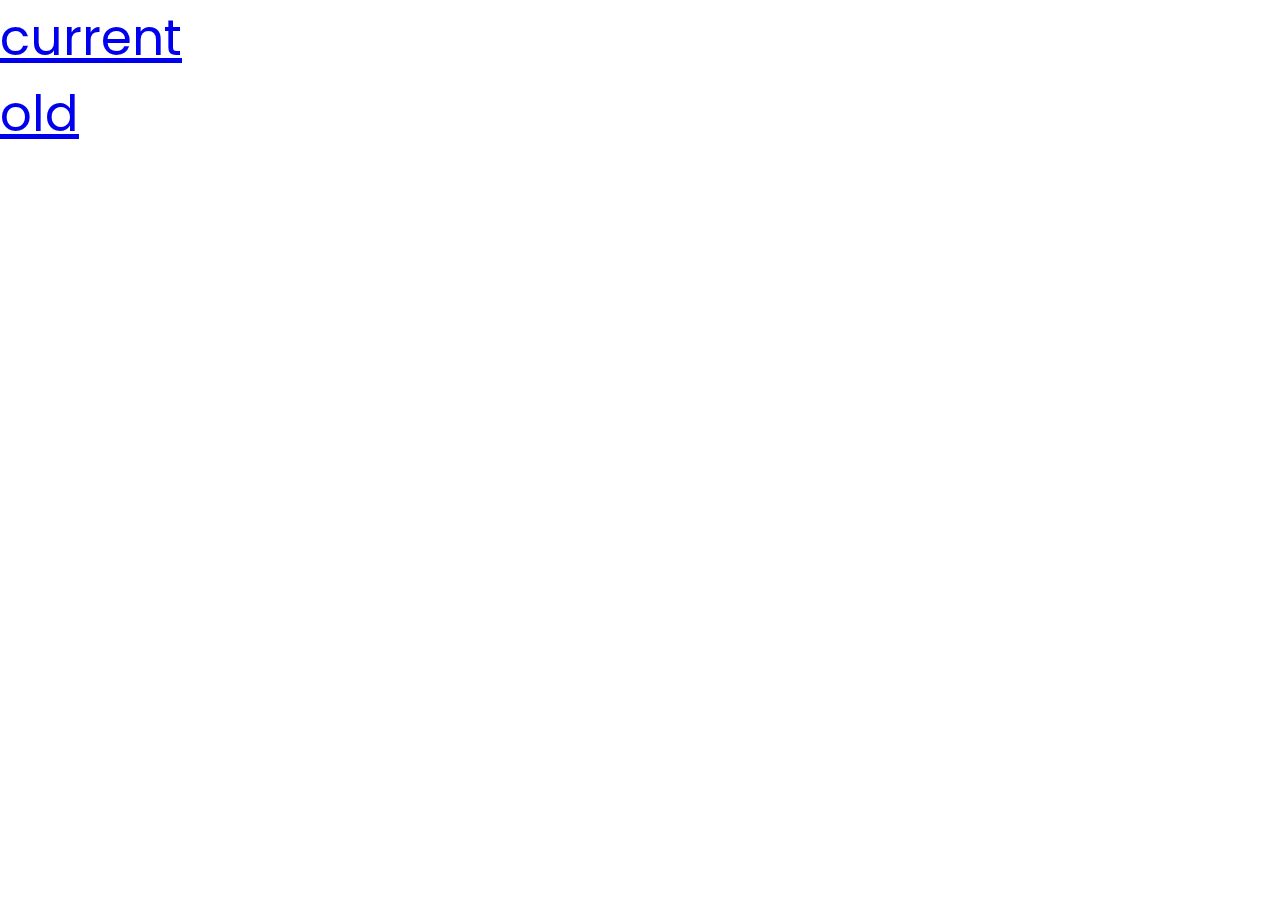
<file: index.html>
<!DOCTYPE html>
<!-- Strona początkowa-->
<html lang="en" dir="ltr">
    <head>
        <meta charset = "UTF-8">
        <title> Krzysztof Buda   </title>
        <link rel="stylesheet" href="styleindex.css">
        
        <meta name="viewport" content = "width = device - width, initial-scale = 1.0">
    </head>
    <body>
        <a href = "main.html">current</a>
        <a href = "stara_wersja/old_index.html">old</a>
    </body>
</file>
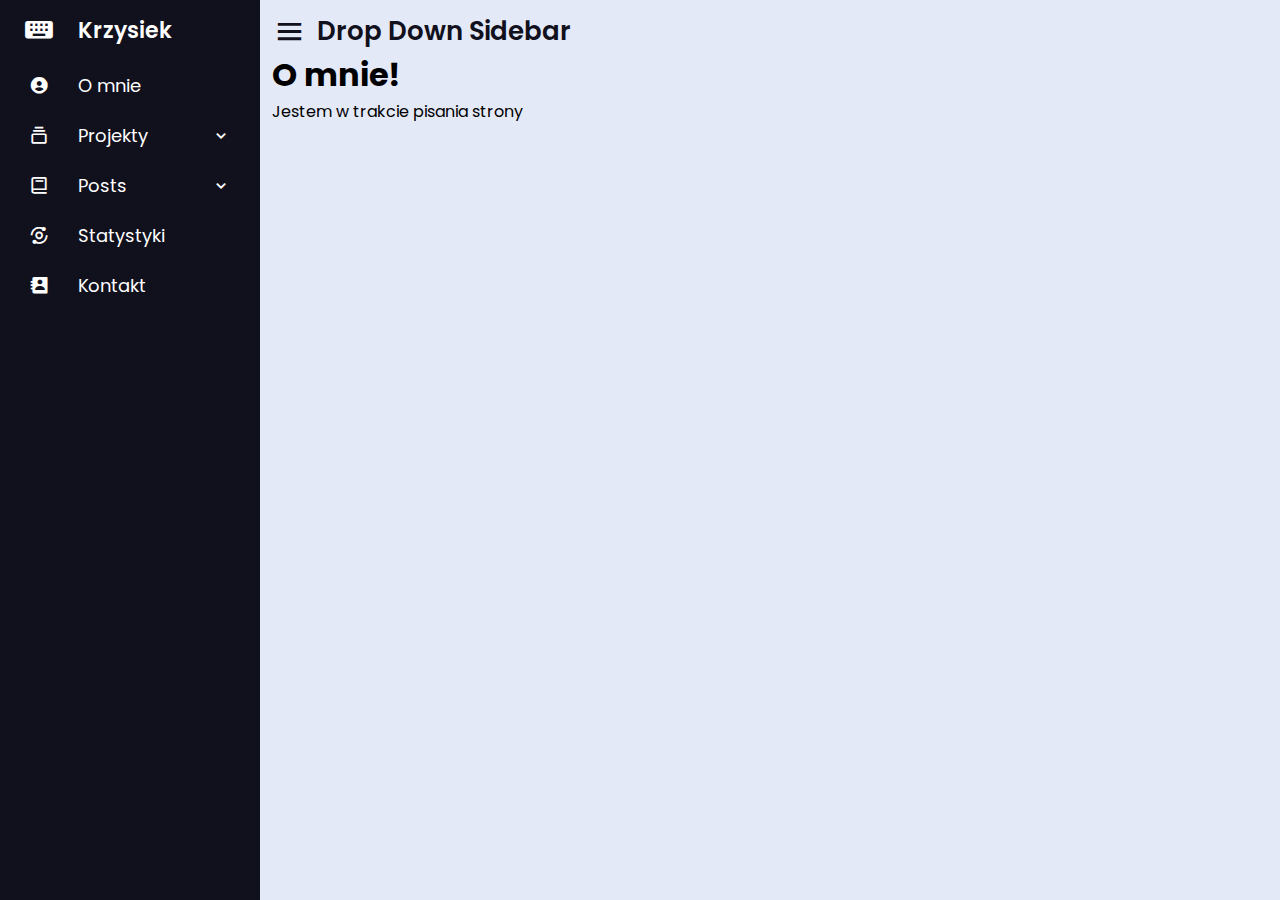
<file: main.html>
<!DOCTYPE html>
<!-- Strona początkowa-->
<html lang="en" dir="ltr">
    <head>
        <meta charset = "UTF-8">
        <title> menu   </title>
        <link rel="stylesheet" href="stylemain.css">
        <!-- Boxicons CSS -->
        <link href='https://unpkg.com/boxicons@2.1.4/css/boxicons.min.css' rel='stylesheet'>
        <meta name="viewport" content="width=device-width, initial-scale=1.0">
    </head>
    <body>
        <div class = "sidebar">
            <div class = "logo-details">
                <i class='bx bxs-keyboard' ></i>
                <span class = "logo_name">Krzysiek</span>
            </div>
            <ul class = "nav-links">
                <li>
                    <a href="#" class="tab-link active" id="tabMain-link">
                        <i class='bx bxs-user-circle'></i>
                        <span class="link_name" >O mnie</span>
                    </a>
                    <ul class="sub-menu blank">
                        <li><a class = "link_name" href="#">O mnie!</a></li>
                    </ul>
                </li>
                <li>
                    <div class = "icon-link">
                        <a href="#">
                            <i class='bx bx-collection' ></i>
                            <span  class="link_name">Projekty</span>
                        </a>
                        <i class='bx bx-chevron-down arrow' ></i>
                    </div>
                    <ul class="sub-menu">
                        <li><a class = "link_name" href="#">Category</a></li>
                        <li><a href="#" class="tab-link" id="tabCpp-link">C++</a></li>
                        <li><a href="#" class="tab-link" id="tabJava-link">Java</a></li>
                        <li><a href="#">HTML+CSS</a></li>
                        <li><a href="#">jakies inne kategorie</a></li>
                    </ul>
                </li>
                <li>
                    <div class = "icon-link">
                        <a href="#">
                            <i class='bx bx-book' ></i>
                            <span  class="link_name">Posts</span>
                        </a>
                        <i class='bx bx-chevron-down arrow' ></i>
                    </div>
                    <ul class="sub-menu">
                        <li><a class = "link_name" href="#">Posts</a></li>
                        <li><a href="#">Post1</a></li>
                        <li><a href="#">Post2</a></li>
                        <li><a href="#">Post3</a></li>
                        <li><a href="#">jakies inne kategorie</a></li>
                        
                    </ul>
                </li>
                <li>
                    <a href="#">
                        <i class='bx bx-analyse'></i>
                        <span class="link_name" >Statystyki</span>
                    </a>
                    <ul class="sub-menu blank">
                        <li><a class = "link_name" href="#">Statystyki</a></li>
                    </ul>
                </li>
                <li>
                    <a href="#" class = "tab-link"  id="tabKontakt-link">
                        <i class='bx bxs-contact'></i>
                        <span class="link_name" >Kontakt</span>
                    </a>
                    <ul class="sub-menu blank">
                        <li><a href="#" class = "link_name" >Kontakt</a></li>
                    </ul>
                </li>
            </ul>
        </div>
        
        <section class="home-section">
            <div class="home-content">
                <i class='bx bx-menu'></i>
                <span class="tekst">Drop Down Sidebar</span>
                </div> 
            
            <div class="tabs">
                <div class="tab-content show" id="tabMain">
                    <H1>O mnie!</H1>
                    <p>Jestem  w trakcie pisania strony</p>
                </div>
                <div class="tab-content" id="tabCpp">
                    <h1>CPP</h1>
                    <p>info cpp</p>
                </div>
                <div class="tab-content" id="tabJava">
                    <h1>Java</h1>
                    <p> Tekst java</p>
                </div>
<!---------KONTAK---------->
                <div class="tab-content" id="tabKontakt">
                    <div class="box">
                        <div class="form">
                            <a href="#">
                                <i class='bx bx-envelope'></i>
                                <span  class="link_name">buda.krzysztof00@gmail.com</span>
                            </a>
                            <a href="https://www.linkedin.com/in/krzysztofbuda">
                                <i class='bx bxl-linkedin'></i>
                                <span  class="link_name">linkedin</span>
                            </a>
                        </div>
                    </div>
                </div>
            </div>
           
        </section>
        
        <script src = "script.js"></script>
        
    </body>
</html>
</file>
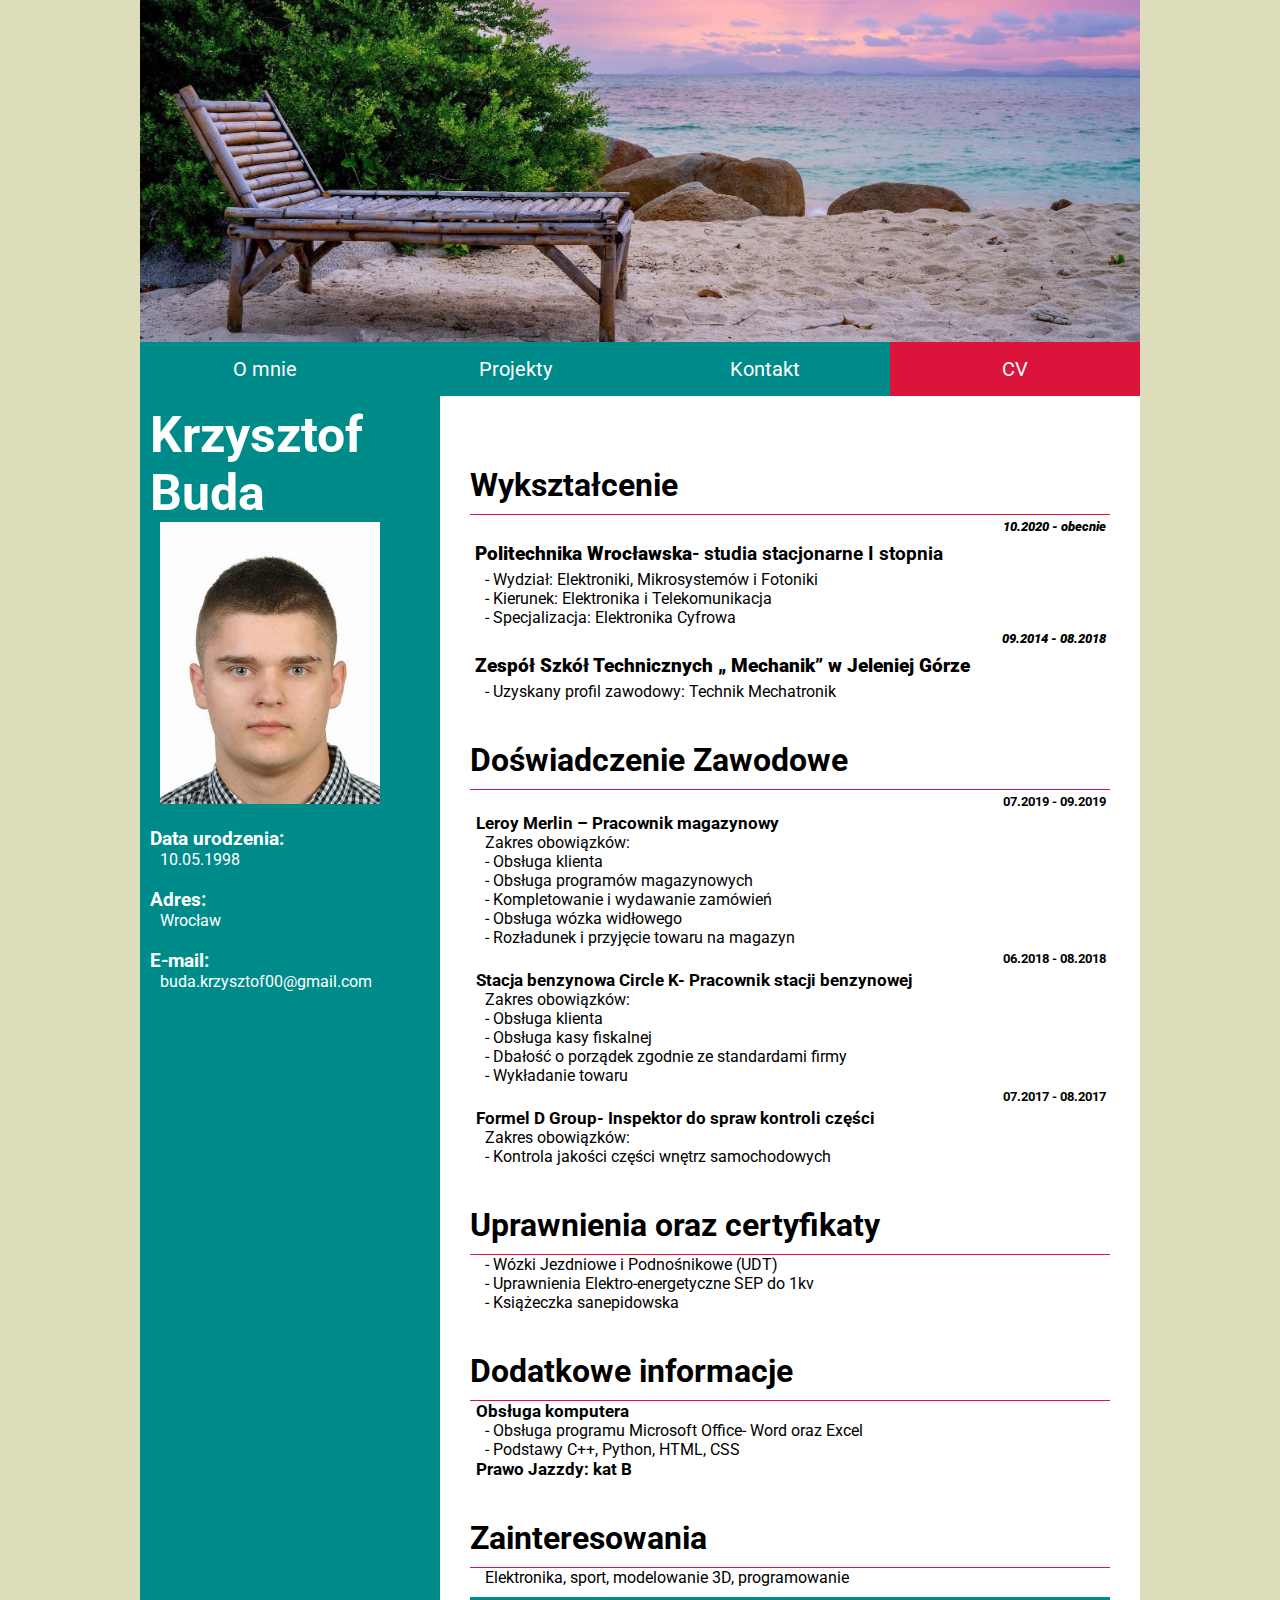
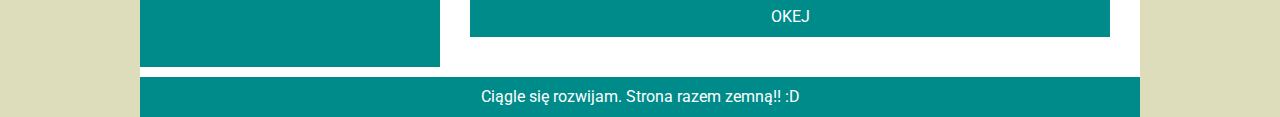
<file: stara_wersja/old_CV.html>
<!DOCTYPE html>
<html lang="pl">
    <head>
    
        <meta charset="UTF-8">
        
        <meta name = "viewport" content="with = device - width, initial - scale = 1.0">
        
        <title>Krzysztfo Buda</title>
        
        <link href="https://fonts.googleapis.com/css2?family=Roboto&display=swap" rel="stylesheet">
        
        <link rel ="icon" href = "favicon.ico">
        <link rel="shortcut icon" href="favicon.ico" type="image/x-icon">  
        <link rel="stylesheet" href="style.css">
    </head>
    <body>
        <div id="wrapper">
            <header>
                <img src="pierwszy.jpg" alt="pierwszy - header"/>            
            </header>
            <nav>
                <a class="menu" href="old_index.html">O mnie</a>
                <a class="menu" href="old_projekt.html">Projekty</a>
                <a class="menu" href="old_kontakt.html">Kontakt</a>
                <a class="menu active" href="old_CV.html">CV</a>
            </nav>
        
            <section>
                <div class="count">
                    <div class="lewacv">
                        <h1>Krzysztof Buda</h1>
                        <p><img class="imagecv" src="JaCV.jpg" alt="jaCV.jpg"></p>
                        <h3>Data urodzenia:</h3>
                        <p>10.05.1998</p>
                        <h3>Adres:</h3>
                        <p>Wrocław</p>
                        <h3>E-mail:</h3>
                        <p>buda.krzysztof00@gmail.com</p>
                    
                    </div>
                    <div class="prawacv">
                        <h1>Wykształcenie</h1>
                        <h5><b><i>10.2020 - obecnie</i></b></h5>
                        <h3><b>Politechnika Wrocławska</b>- studia stacjonarne I stopnia </h3>
                        <p>- Wydział: Elektroniki, Mikrosystemów i Fotoniki</p>
                        <p>- Kierunek: Elektronika i Telekomunikacja</p>
                        <p>- Specjalizacja: Elektronika Cyfrowa</p>
                        <h5><b><i>09.2014 - 08.2018</i></b></h5>
                        <h3><b>Zespół Szkół Technicznych „ Mechanik” w Jeleniej Górze</b></h3>
                        <p>- Uzyskany profil zawodowy: Technik Mechatronik</p>
                        

                        <h1>Doświadczenie Zawodowe</h1>
                        <h5>07.2019 - 09.2019</h5>
                        <h2>Leroy Merlin – Pracownik magazynowy</h2>
                        <p>Zakres obowiązków:</p>
                        <p>- Obsługa klienta</p>
                        <p>- Obsługa programów magazynowych</p>
                        <p>- Kompletowanie i wydawanie zamówień</p>
                        <p>- Obsługa wózka widłowego</p>
                        <p>- Rozładunek i przyjęcie towaru na magazyn</p>
                        <h5>06.2018 - 08.2018</h5>
                        <h2>Stacja benzynowa Circle K- Pracownik stacji benzynowej</h2>
                        <p>Zakres obowiązków:</p>
                        <p>- Obsługa klienta</p>
                        <p>- Obsługa kasy fiskalnej</p>
                        <p>- Dbałość o porządek zgodnie ze standardami firmy</p>
                        <p>- Wykładanie towaru</p>
                        <h5>07.2017 - 08.2017</h5>
                        <h2>Formel D Group- Inspektor do spraw kontroli części</h2>
                        <p>Zakres obowiązków:</p>
                        <p>- Kontrola jakości części wnętrz samochodowych</p>
                        <p></p>
                        
                        <h1>Uprawnienia oraz certyfikaty</h1>
                        <p>- Wózki Jezdniowe i Podnośnikowe (UDT)</p>
                        <p>- Uprawnienia Elektro-energetyczne SEP do 1kv</p>
                        <p>- Książeczka sanepidowska</p>
                        
                        <h1>Dodatkowe informacje</h1>
                        <h2>Obsługa komputera</h2>
                        <p>- Obsługa programu Microsoft Office- Word oraz Excel</p>
                        <p>- Podstawy C++, Python, HTML, CSS</p>
                        <h2>Prawo Jazzdy: kat B</h2>
                        
                        <h1>Zainteresowania</h1>
                        <p>Elektronika, sport, modelowanie 3D, programowanie</p>
                        <footer>OKEJ</footer>        
                    </div>
                    
                </div>
            </section>
                
            <footer>Ciągle się rozwijam. Strona razem zemną!! :D</footer>
            
        </div>
    </body>
    
</html>
</file>
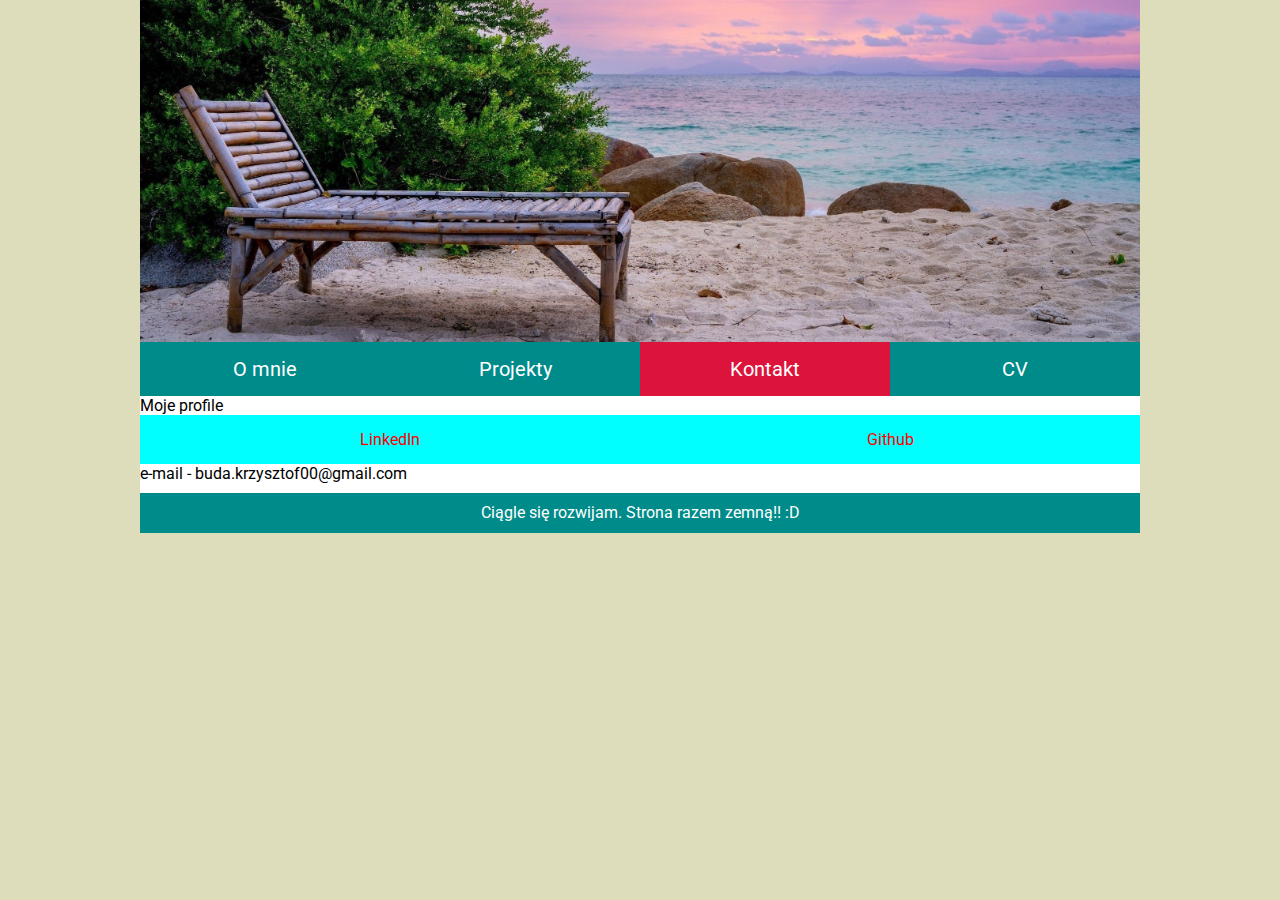
<file: stara_wersja/old_kontakt.html>
<!DOCTYPE html>
<html lang="pl">
    <head>
        <meta charset="UTF-8">
        <meta name = "viewport" content="with = device - width, initial - scale = 1.0">
        <title>Krzysztfo Buda</title>
        <link href="https://fonts.googleapis.com/css2?family=Roboto&display=swap" rel="stylesheet">
        <link rel ="icon" href = "favicon.ico">
        <link rel="shortcut icon" href="favicon.ico" type="image/x-icon">  
        <link rel="stylesheet" href="style.css">
    </head>
    <body>
        <div id="wrapper">
            <header>
                <img src="pierwszy.jpg" alt="pierwszy - header"/>            
            </header>
            <nav>
                <a class="menu" href="old_index.html">O mnie</a>
                <a class="menu" href="old_projekt.html">Projekty</a>
                <a class="menu active" href="old_kontakt.html">Kontakt</a>
                <a class="menu" href="old_CV.html">CV</a>
            </nav>
            <section>
                <p>Moje profile</p>
                <kontakty>
                    
                    <a class="kontaktbutton" href="https://github.com/KrzysztofBuda">Github</a>
                    <a class="kontaktbutton" href="https://www.linkedin.com/in/krzysztof-buda-b5a802241/">LinkedIn</a>
                
                </kontakty>
                <p>e-mail - buda.krzysztof00@gmail.com </p>
            </section>
            <footer>Ciągle się rozwijam. Strona razem zemną!! :D</footer>     
        </div>
    </body>
</html>
</file>
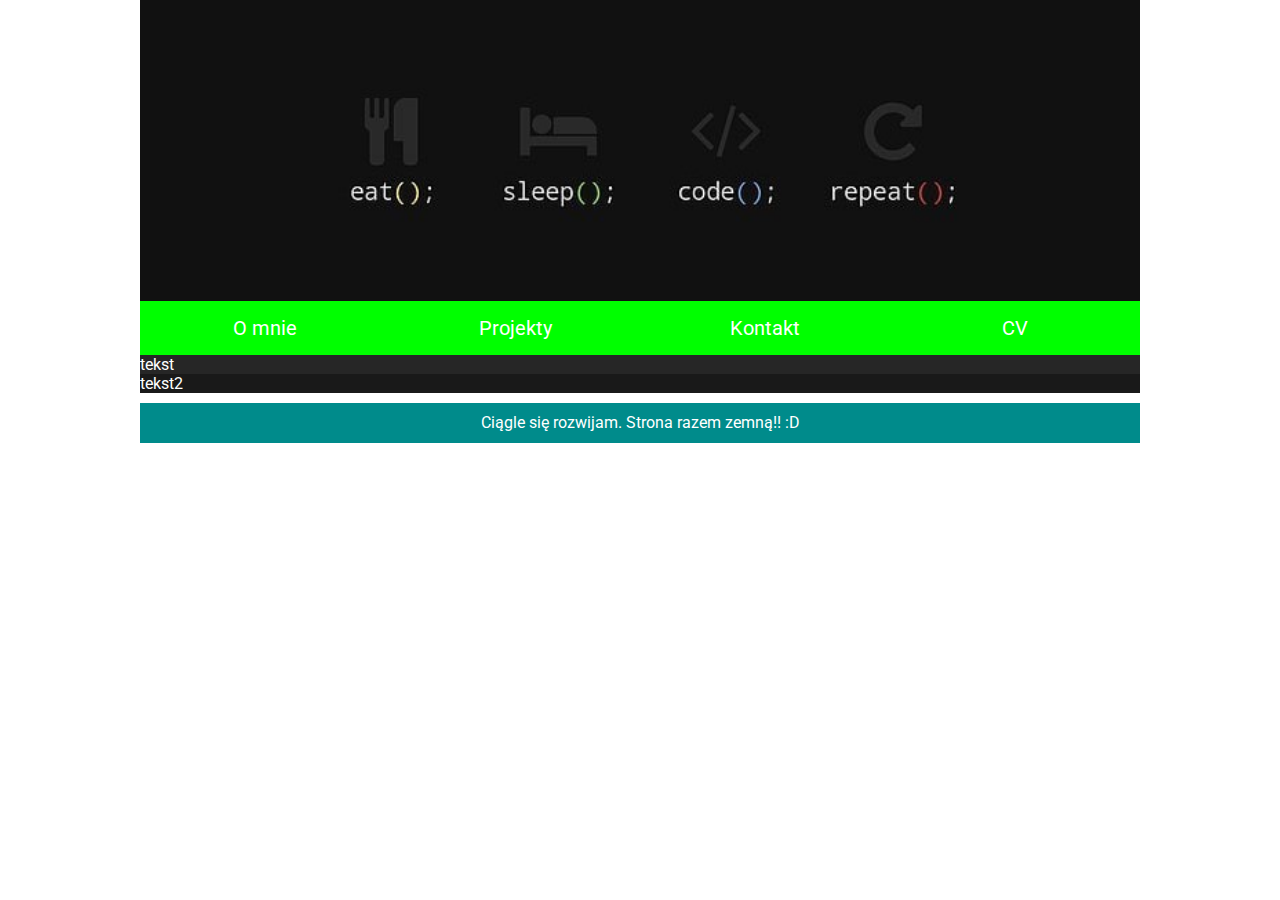
<file: stara_wersja/old_projekt.html>
<!DOCTYPE html>
<html lang="pl">
    <head>
    
        <meta charset="UTF-8">
        
        <meta name = "viewport" content="with = device - width, initial - scale = 1.0">
        
        <title>Projekty</title>
        
        <link href="https://fonts.googleapis.com/css2?family=Roboto&display=swap" rel="stylesheet">
        
        <link rel ="icon" href = "favicon.ico">
        <link rel="shortcut icon" href="favicon.ico" type="image/x-icon">  
        <link rel="stylesheet" href="style.css">
    </head>
    <body class="bodyprojekt">
        <div id="wrapper">
            <header>
                <img src="logoprojekty.jpg" alt="eat, sleep, code, repeat"/>            
            </header>
            <nav>
                <a class="menu" href="old_index.html">O mnie</a>
                <a class="menu active" href="old_projekt.html">Projekty</a>
                <a class="menu" href="old_kontakt.html">Kontakt</a>
                <a class="menu" href="old_CV.html">CV</a>
            </nav>
        
            <section>
                <div class="projekty">
                    <div class="pierwszyprojekt">
                    <p>tekst</p>
                    </div>
                
                    <div class="drugiprojekt">
                    <p>tekst2</p>
                    </div>
                
                </div>
                
                
                
            </section>
            <footer>Ciągle się rozwijam. Strona razem zemną!! :D</footer>
            
        </div>
    </body>
    
</html>
</file>
<file: styleindex.css>
@import url('https://fonts.googleapis.com/css2?family=Poppins:ital,wght@0,300;0,400;0,500;0,700;1,600&display=swap');
*{
    margin: 0;
    padding: 0;
    box-sizing: border-box;
    font-family: 'Poppins', sans-serif;    
}
body{
    overflow: hidden;
}
a{
    display: flex;
    font-size: 50px;
}
</file>
<file: stylemain.css>
@import url('https://fonts.googleapis.com/css2?family=Poppins:ital,wght@0,300;0,400;0,500;0,700;1,600&display=swap');
*{
    margin: 0;
    padding: 0;
    box-sizing: border-box;
    font-family: 'Poppins', sans-serif;    
}
body{
    overflow: hidden;
}
.sidebar{
    position: fixed;
    top: 0;
    left: 0;
    height: 100%;
    width: 260px;
    background: #11101d;
    z-index: 100;
    transition: all 0.5s ease;
}
.sidebar.close {
    width: 78px;
}
.sidebar .logo-details {
    height: 60px;
    width: 100%;
    display: flex;
    align-items: center;       
}
.sidebar .logo-details i{
    font-size: 30px;
    color: #fff;
    height: 50px;
    min-width: 78px;
    text-align: center;
    line-height: 50px;
}
.sidebar .logo-details .logo_name{
    font-size: 22px;
    color: #fff;
    font-weight: 600;
    transition: 0.3s ease;
    transition-delay: 0.1s;
}
.sidebar.close .logo-details .logo_name{
    transition-delay: 0s;
    opacity: 0;
    pointer-events: none;   
}
.sidebar .nav-links{
    height: 100%;
    padding-top: 30px 0 150px 0;
    overflow: auto;
}
.sidebar.close .nav-links{
    overflow: visible;
}
.sidebar .nav-links::-webkit-scrollbar{
    display: none;
}
.sidebar .nav-links li{
    position: relative;
    list-style: none;
    transition: all 0.4s ease;
}
.sidebar .nav-links li:hover{
    background: #1d1b31;
}
.sidebar .nav-links li .icon-link{
    display: flex;
    align-items: center;
    justify-content: space-between; 
}
.sidebar.close .nav-links li .icon-link{
    display: block;
}
.sidebar .nav-links li i{
    height: 50px;
    min-width: 78px;
    text-align: center;
    line-height: 50px;
    color: #fff;
    font-size: 20px;
    cursor: pointer;
    transition: all 0.3s ease;
}
.sidebar .nav-links li.showMenu i.arrow{
    transform: rotate(180deg);
}
.sidebar.close .nav-links i.arrow{
    display: none;
}
.sidebar .nav-links li a {
    display: flex;
    align-items: center; 
    text-decoration: none;    
}
.sidebar .nav-links li a .link_name{
    font-size: 18px;
    font-weight: 400;
    color: #fff;
    transition: all 0.4s ease;
}
.sidebar.close .nav-links li a .link_name{
    opacity: 0;
    pointer-events: none;
}
.sidebar .nav-links li .sub-menu{
    padding: 6px 6px 14px 80px;
    margin-top: -10px;
    background: #1d1b31;
    display: none;
}
.sidebar .nav-links li.showMenu .sub-menu{
    display: block;
}
.sidebar .nav-links li .sub-menu a {
    color: #fff;
    font-size: 15px;
    padding: 5px 0;
    white-space: nowrap;
    opacity: 0.6;
    transition: all 0.3s ease;
}
.sidebar .nav-links li .sub-menu a:hover{
    opacity: 1;
}
.sidebar.close .nav-links li .sub-menu{
    position: absolute;
    left: 100%;
    top: -10px;
    margin-top: 0;
    padding: 10px 20px;
    border-radius: 0 6px 6px 0;
    opacity: 0;
    display: block;
    pointer-events: none;
    transition: 0s;
}
.sidebar.close .nav-links li:hover .sub-menu{
    top: 0;
    opacity: 1;
    pointer-events: auto;
    transition: all 0.4s ease;
}
.sidebar .nav-links li .sub-menu .link_name{
    display: none;
}
.sidebar.close .nav-links li .sub-menu .link_name{
    font-size: 18px;
    opacity: 1;
    display: block;
}
.sidebar .nav-links li .sub-menu.blank{
    opacity: 1;
    pointer-events: auto;
    padding: 3px 20px 6px 16px;
    opacity: 0;
    pointer-events: none;
}
.sidebar .nav-links li:hover .sub-menu.blank{
    top: 50%;
    transform: translateY(-50%);
}
.home-section{
    position: relative;
    background: #e4e9f7;
    height: 100vh;
    left: 260px;
    width: calc(100% - 260px);
    transition: all 0.5s ease;
    padding: 12px;
}
.sidebar.close ~ .home-section{
    left: 78px;
    width: calc(100% - 78px);
}
.home-content{
    display: flex;
    align-items: center;
    flex-wrap: wrap;
}
.home-section .home-content .bx-menu,
.home-section .home-content .tekst {
    color: #11101d;
    font-size: 35px;
}
.home-section .home-content .bx-menu{
    cursor: pointer;
    margin-right: 10px;   
}
.home-section .home-content .tekst{
    font-size: 26px;
    font-weight: 600;
}
.home-section .tabs .box{
    position: relative;
    width: 480px;
    height: 270px;
    background: #11101d;
    border-radius: 8px;
    overflow: hidden;
}
.home-section .tabs .box::before{
    content: '';
    position: absolute;
    top: -50%;
    left: -50%;
    width: 480px;
    height: 270px;
    background: linear-gradient(0deg,transparent,#45f3ff,#45f3ff);
    transform-origin: bottom right;
    animation: animate 6s linear infinite;
}
.home-section .tabs .box::after{
    content: '';
    position: absolute;
    top: -50%;
    left: -50%;
    width: 480px;
    height: 270px;
    background: linear-gradient(0deg,transparent,#45f3ff,#45f3ff);
    transform-origin: bottom right;
    animation: animate 6s linear infinite;
    animation-delay: -3s;
}
.home-section .tabs .box .form {
    position: absolute;
    inset: 2px;
    border-radius: 8px;
    background: #11101d;
    z-index: 10;
    display: flex;
    flex-direction: column;
    padding-top: 70px;    
}
.home-section .tabs .box .form a{ 
    font-size: 20px;
    padding: 5px;
    text-decoration: none;
    color: white;
    margin: 5px;
    padding-left: 60px;
    display: flex;
    align-items: center;
    text-align: center;
}
.home-section .tabs .box .form a i{
    font-size: 40px;
    margin-right: 7px;
}
.home-section .tabs .tab-content{
    display: none;
}

.home-section .tabs #tabCpp.show, #tabJava.show, #tabKontakt.show, #tabMain.show{
  display: block;
}

@keyframes animate {
    0%
    {
        transform: rotate(0deg);
    }
    100%
    {
        transform: rotate(360deg);
    }
}

@media screen and (max-width: 400px){
  .sidebar{
    width: 240px;
  }
  .sidebar.close{
    width: 78px;
  }
  .sidebar .profile-details{
    width: 240px;
  }
  .sidebar.close .profile-details{
    background: none;
  }
  .sidebar.close .profile-details{
    width: 78px;
  }
  .home-section{
    left: 240px;
    width: calc(100% - 240px);
  }
  .sidebar.close ~ .home-section{
    left: 78px;
    width: calc(100% - 78px);
  }
}
</file>
<file: stara_wersja/style.css>
*{
    margin: 0;
    padding: 0;
    font-family: Roboto, arial;
    box-sizing: border-box;
}

body{
    background-color: #ddb;
}

#wrapper {
    max-width: 1000px;
    margin: 0 auto;
    background-color: white;
}

body header img {
    width: 100%;
    display: block;
}

nav {
    overflow: hidden;
}

a.menu {
    display: block;
    width: 25%;
    float: left;
    color: white;
    text-align: center;
    text-decoration: none;
    background-color: darkcyan;
    padding: 15px 30px;
    font-size: 20px;
    -webkit-transition: all 1s ease;
    transition: all 1s ease;
}

a.menu:hover {
    background-color: crimson;
    cursor: pointer;
}

a.active {
    background-color: crimson;
}

article {
    margin-top: 30px;
    margin-bottom: 30px;
    padding: 0 20px;
}

article h1 {
    font-size: 30px;
    text-align: center;
    margin: 0 10% 20px 10%;
    padding-bottom: 15px;
    border-bottom: 2px solid crimson;
}

img.moje {
    float: left;
    padding: 0 10px 10px 0;
    width: 25%;
    border-radius: 50%;
}

article p {
    text-align: justify;
    line-height: 25px;
    font-size: 18px;
    padding: 15px 0;
}

div.doprojektow {
    width: 100%;
    padding: 20px;
    background-color: #ff0000;
    border: 3px solid black;

}

a.projektybtn{
    padding: 10px 30px;
    text-decoration: none;
    text-align: center;
    background-color: aqua;
    margin-left: 20%;
    border-radius: 30% 10%;
    transition: all 1s ease;
}
a.projektybtn:hover {
    background-color: azure;
    padding: 20px 40px;
    margin-left: 19%;
    border-radius: 10% 30%;
}

/*~~~~~~~~~~~~~~~~~~~~~~
     strona kontakt 
~~~~~~~~~~~~~~~~~~~~~~~~*/

kontaktbutton {
    overflow: hidden;
}

a.kontaktbutton {
    display: block;
    width: 50%;
    color: red;
    float: right;
    text-align: center;
    text-decoration: none;
    background-color: aqua;
    padding: 15px 30px;
    
}

/*~~~~~~~~~~~~~~~~~~~~~~
        strona cv 
~~~~~~~~~~~~~~~~~~~~~~~~*/


div.count {
    width: 100%;
    background-color: darkcyan;
}

div.lewacv {
    width: 30%;
    max-width: 250px;
    display: block;
    color: white;
    padding: 10px;
    height: 1280px;
    position:absolute;
}

div.prawacv {
    margin-left: 30%;
    padding: 30px;
    background-color: white;
}

img.imagecv {
    text-align: center;
    width: 100%;
}

div.lewacv h1 {
    font-size: 50px;
    
}

div.lewacv h3 {
    margin-top: 20px;
    
}

div.lewacv p {
    margin-left: 10px;
}

div.prawacv h1{    
    padding-bottom: 10px;
    border-bottom: 1px solid crimson;
    margin-top: 40px
}

div.prawacv h5 {
    text-align: right;
    padding: 4px;
}

div.prawacv h3 {
    margin: 5px
}

div.prawacv p {
    margin: 0 15px;
}
div.prawacv h2 {
    font-size: 17px;
    margin-left: 6px;
}

/*~~~~~~~~~~~~~~~~~~~~~~
        PROJEKTY
~~~~~~~~~~~~~~~~~~~~~~~*/


body.bodyprojekt {
    background-color: white;
}

body.bodyprojekt a.menu {
    background-color: #00FF00;
}

body.bodyprojekt a.menu:hover {
    background-color: #FF0000;
}

div.projekty {
    color: white;
}

div.pierwszyprojekt {
    background-color: #262626;
}

div.drugiprojekt {
    background-color: #191919
}


/* zmiany rozmiaru */
@media (max-width:800px) {
    a.menu {
        width: 50%;
    }
    a.kontaktbutton {
        width: 50%;
    }
    div.lawacv {
        width: 40%;
    }
    div.prawacv {
        margin-left: 40%;
    }   
}

@media (max-width:500px) {
    a.menu {
        width: 100%;
    }
    a.kontaktbutton {
        width: 100%;
    }
}

/*~~~~~~~~~~~~~~~~~~~~~~
        stopka 
~~~~~~~~~~~~~~~~~~~~~~~~*/

footer {
    height: 40px;
    background-color: darkcyan;
    color: white;
    line-height: 40px;
    text-align: center;
    margin-top: 10px;
}
</file>
